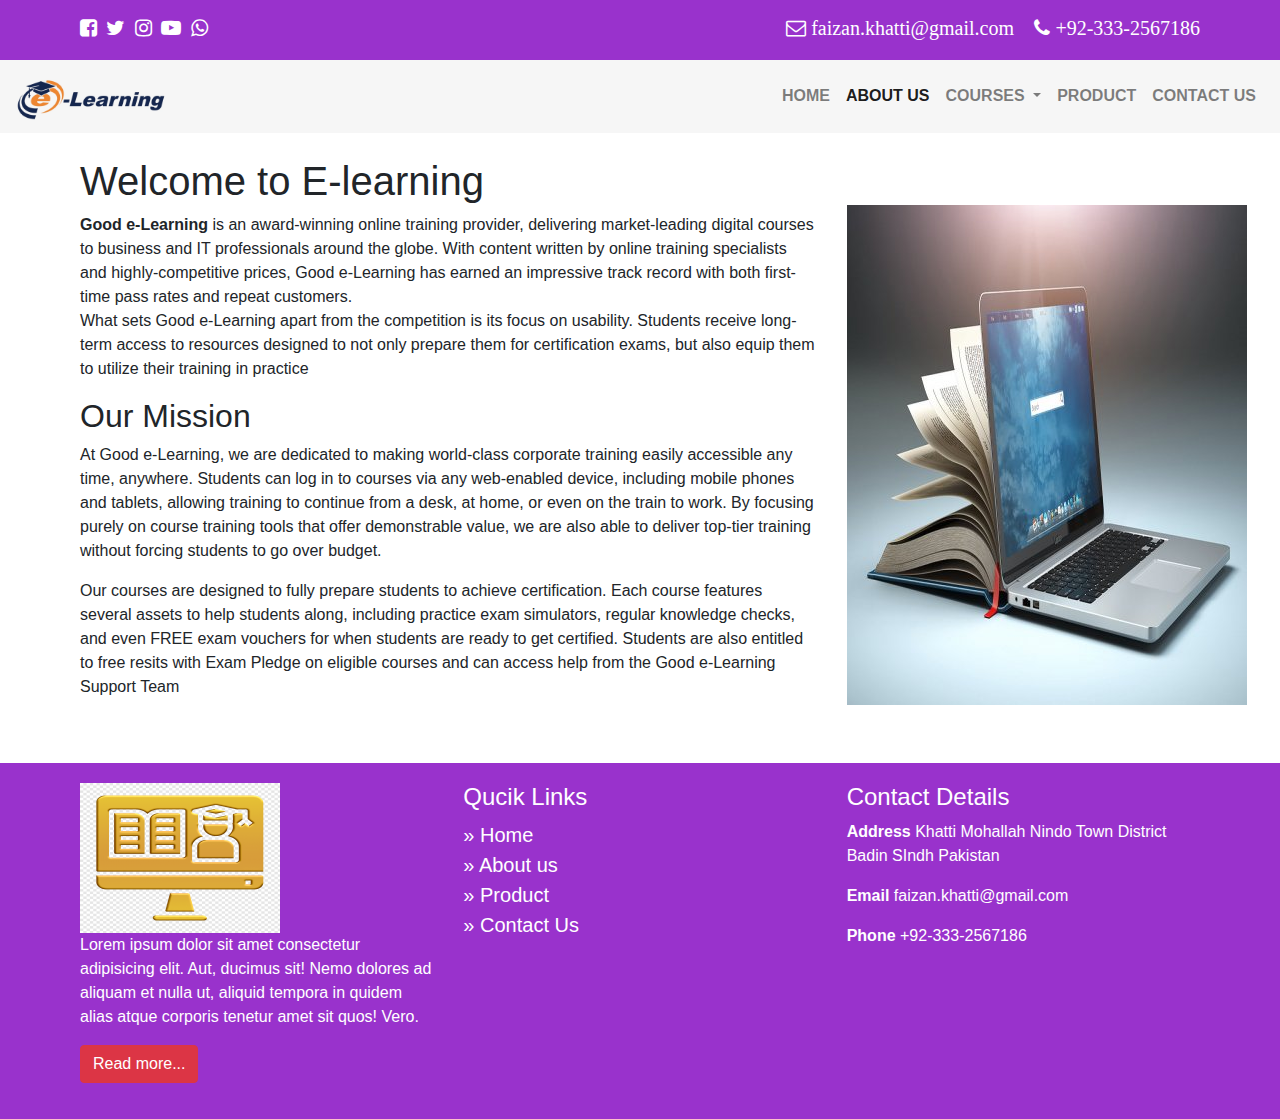
<file: about.html>
<!DOCTYPE html>
<html lang="en">
<head>
    <meta charset="UTF-8">
    <meta name="viewport" content="width=device-width, initial-scale=1.0">
    <title>Educational</title>
    <link rel="stylesheet" href="css/bootstrap.min.css">
    <link rel="stylesheet" href="css/style.css">
    <link rel="stylesheet" href="https://cdnjs.cloudflare.com/ajax/libs/font-awesome/4.7.0/css/font-awesome.min.css">
</head>
<body>
    
     <div class="container-fluid head1 pt-2 pb-2">
         <div class="container">
            <div class="row">
                <div class="col-sm-3">
                    <a href="#" class="social"><i class="fa fa-facebook-square" aria-hidden="true" style="font-size: 20px; color: white;"></i></a>
                    <a href="#" class="social"><i class="fa fa-twitter" aria-hidden="true" style="font-size: 20px; color: white;"></i></a>
                    <a href="#" class="social"><i class="fa fa-instagram" aria-hidden="true" style="font-size: 20px; color: white;"></i></a>
                    <a href="#" class="social"><i class="fa fa-youtube-play" aria-hidden="true" style="font-size: 20px; color: white;"></i></a>
                    <a href="#" class="social"><i class="fa fa-whatsapp" aria-hidden="true" style="font-size: 20px; color: white;"></i></a>
                </div>
                <div class="col-sm-9 text-right">
                    <i class="fa fa-envelope-o mr-3" aria-hidden="true" style="font-size: 20px; color: white;"> faizan.khatti@gmail.com</i>
                    <i class="fa fa-phone" aria-hidden="true" style="font-size: 20px; color: white;"> +92-333-2567186</i>
                </div>
            </div>
         </div>
         
     </div>




     <div>
        <nav class="navbar navbar-expand-lg navbar-light bg-light">
            <a class="navbar-brand" href="index.html">
                <img src="images/mlogo.png" width="150px" alt="">
            </a>
            <button class="navbar-toggler" type="button" data-toggle="collapse" data-target="#navbarText" aria-controls="navbarText" aria-expanded="false" aria-label="Toggle navigation">
              <span class="navbar-toggler-icon"></span>
            </button>
            <div class="collapse navbar-collapse" id="navbarText">
              <ul class="navbar-nav mr-auto">
                
              </ul>
              <span class="navbar-text">
                <ul class="navbar-nav mr-auto">
                    <li class="nav-item">
                      <a class="nav-link" href="index.html">HOME </a>
                    </li>
                    <li class="nav-item active">
                        <a class="nav-link" href="about.html">ABOUT US <span class="sr-only">(current)</span></a>
                    </li>
                    <li class="nav-item dropdown">
                      <a class="nav-link dropdown-toggle" href="#" id="navbarDropdownMenuLink" role="button" data-toggle="dropdown" aria-haspopup="true" aria-expanded="false">
                        COURSES
                      </a>
                      <div class="dropdown-menu" aria-labelledby="navbarDropdownMenuLink">
                        <a class="dropdown-item" href="webdev.html">WEB DEVELOPMENT</a>
                        <a class="dropdown-item" href="#">CCNA</a>
                        <a class="dropdown-item" href="#">OFFICE AUTOMATION</a>
                      </div>
                    </li>
                      <li class="nav-item">
                        <a class="nav-link" href="product.html">PRODUCT</a>
                      </li>
                    <li class="nav-item">
                        <a class="nav-link" href="contact.html">CONTACT US</a>
                    </li>
                    
                  </ul>
              </span>
            </div>
          </nav>





          








          <div class="container pt-4 pb-5">
              <div class="row">
                  <div class="col-sm-8">
                      <h1>Welcome to E-learning </h1>
                      <p> <strong> Good e-Learning </strong> is an award-winning online training provider, delivering market-leading digital 
                        courses to business and IT professionals around the globe. With content written by online training 
                        specialists and highly-competitive prices, Good e-Learning has earned an impressive track record 
                        with both first-time pass rates and repeat customers. <br>
                        What sets Good e-Learning apart from the competition is its focus on usability. 
                        Students receive long-term access to resources designed to not only prepare them for 
                        certification exams, but also equip them to utilize their training in practice
                      </p>
                      <h2>Our Mission</h2>
                      <p>At Good e-Learning, we are dedicated to making world-class corporate training easily 
                        accessible any time, anywhere. Students can log in to courses via any web-enabled device, 
                        including mobile phones and tablets, allowing training to continue from a desk, at home, or even 
                        on the train to work. By focusing purely on course training tools that offer demonstrable value, 
                        we are also able to deliver top-tier training without forcing students to go over budget.</p>
                        <p>Our courses are designed to fully prepare students to achieve certification. Each course features 
                          several assets to help students along, including practice exam simulators, regular knowledge checks, 
                          and even FREE exam vouchers for when students are ready to get certified. Students are also entitled 
                          to free resits with Exam Pledge on eligible courses and can access help from the Good e-Learning Support Team</p>


                  </div>
                  <div class="col-sm-4 mt-5">
                      <img src="images/elearningabout11.jpg" alt="Lang pic" class="img-responsive">
                  </div>
              </div>
          </div>


          





          







          <div class="container-fluid footer">
              <div class="container">
                  <div class="row">
                  <div class="col-sm-4">
                      <img src="images/elearning1.png" class="img-resposive" alt="">
                      <p>Lorem ipsum dolor sit amet consectetur adipisicing elit. Aut, ducimus sit! Nemo dolores ad aliquam et nulla ut, 
                          aliquid tempora in quidem alias atque corporis tenetur amet sit quos! Vero.</p>
                          <p> <a href="#" class="btn btn-danger">Read more...</a> </p>
                  </div>

                  <div class="col-sm-4">
                      <h4>Qucik Links</h4>
                      <ul>
                          <li> <a href="index.html">&raquo; Home </a></li>
                          <li> <a href="about.html">&raquo; About us </a></li>
                          <li> <a href="product.html">&raquo; Product </a></li>
                          <li> <a href="contact.html">&raquo; Contact Us </a> </li>
                      </ul>
                  </div>

                  <div class="col-sm-4">
                    <h4>Contact Details</h4>
                    <p><strong>Address</strong> Khatti Mohallah Nindo Town District Badin SIndh Pakistan</p>
                    <p><strong>Email</strong> faizan.khatti@gmail.com</p>
                    <p><strong>Phone</strong> +92-333-2567186</p>
                  </div>
                </div>
              </div>
          </div>











    <script src="js/jquery.js"></script>
    <script src="js/bootstrap.min.js"></script>
</body>
</html>
</file>
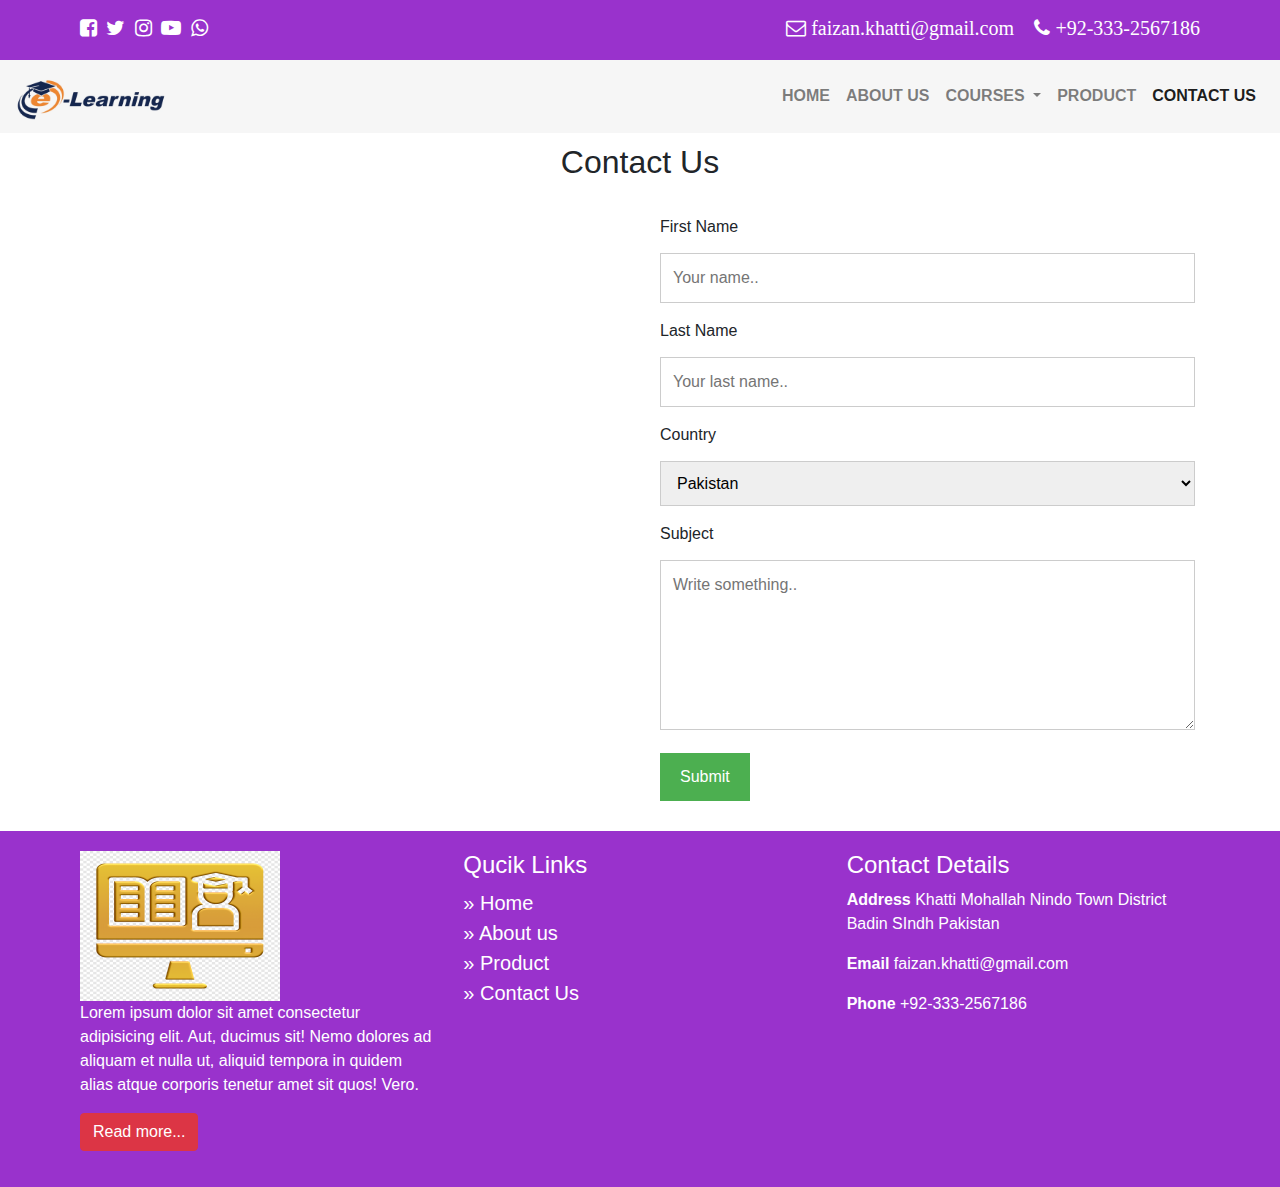
<file: contact.html>
<!DOCTYPE html>
<html lang="en">
<head>
    <meta charset="UTF-8">
    <meta name="viewport" content="width=device-width, initial-scale=1.0">
    <title>Educational</title>
    <link rel="stylesheet" href="css/bootstrap.min.css">
    <link rel="stylesheet" href="css/style.css">
    <link rel="stylesheet" href="https://cdnjs.cloudflare.com/ajax/libs/font-awesome/4.7.0/css/font-awesome.min.css">
</head>
<body>
    
     <div class="container-fluid head1 pt-2 pb-2">
         <div class="container">
            <div class="row">
                <div class="col-sm-3">
                    <a href="#" class="social"><i class="fa fa-facebook-square" aria-hidden="true" style="font-size: 20px; color: white;"></i></a>
                    <a href="#" class="social"><i class="fa fa-twitter" aria-hidden="true" style="font-size: 20px; color: white;"></i></a>
                    <a href="#" class="social"><i class="fa fa-instagram" aria-hidden="true" style="font-size: 20px; color: white;"></i></a>
                    <a href="#" class="social"><i class="fa fa-youtube-play" aria-hidden="true" style="font-size: 20px; color: white;"></i></a>
                    <a href="#" class="social"><i class="fa fa-whatsapp" aria-hidden="true" style="font-size: 20px; color: white;"></i></a>
                </div>
                <div class="col-sm-9 text-right">
                    <i class="fa fa-envelope-o mr-3" aria-hidden="true" style="font-size: 20px; color: white;"> faizan.khatti@gmail.com</i>
                    <i class="fa fa-phone" aria-hidden="true" style="font-size: 20px; color: white;"> +92-333-2567186</i>
                </div>
            </div>
         </div>
         
     </div>




     <div>
        <nav class="navbar navbar-expand-lg navbar-light bg-light">
            <a class="navbar-brand" href="index.html">
                <img src="images/mlogo.png" width="150px" alt="">
            </a>
            <button class="navbar-toggler" type="button" data-toggle="collapse" data-target="#navbarText" aria-controls="navbarText" aria-expanded="false" aria-label="Toggle navigation">
              <span class="navbar-toggler-icon"></span>
            </button>
            <div class="collapse navbar-collapse" id="navbarText">
              <ul class="navbar-nav mr-auto">
                
              </ul>
              <span class="navbar-text">
                <ul class="navbar-nav mr-auto">
                    <li class="nav-item">
                      <a class="nav-link" href="index.html">HOME </a>
                    </li>
                    <li class="nav-item">
                        <a class="nav-link" href="about.html">ABOUT US</a>
                    </li>
                    <li class="nav-item dropdown">
                      <a class="nav-link dropdown-toggle" href="#" id="navbarDropdownMenuLink" role="button" data-toggle="dropdown" aria-haspopup="true" aria-expanded="false">
                        COURSES
                      </a>
                      <div class="dropdown-menu" aria-labelledby="navbarDropdownMenuLink">
                        <a class="dropdown-item" href="webdev.html">WEB DEVELOPMENT</a>
                        <a class="dropdown-item" href="#">CCNA</a>
                        <a class="dropdown-item" href="#">OFFICE AUTOMATION</a>
                      </div>
                    </li>
                      <li class="nav-item">
                        <a class="nav-link" href="product.html">PRODUCT</a>
                      </li>
                    <li class="nav-item active">
                        <a class="nav-link" href="contact.html">CONTACT US <span class="sr-only">(current)</span></a>
                    </li>
                    
                  </ul>
              </span>
            </div>
          </nav>







          
          <div class="container">
            <div style="text-align:center">
              <h2>Contact Us</h2>
            </div>
            <div class="row">
              <div class="column">
                <iframe src="https://www.google.com/maps/embed?pb=!1m18!1m12!1m3!1d29011.992024420804!2d69.0212703294201!3d24.640946593957835!2m3!1f0!2f0!3f0!3m2!1i1024!2i768!4f13.1!3m3!1m2!1s0x394e710d47113b3d%3A0x35e99c7ed134edd8!2sNindo%20Shaher%20Nindo%2C%20Badin%2C%20Sindh%2C%20Pakistan!5e0!3m2!1sen!2s!4v1591332655684!5m2!1sen!2s" 
                width="500" height="550" frameborder="0" style="border:0;" allowfullscreen="" aria-hidden="false" tabindex="0"></iframe>
              </div>
              <div class="column">
                <form action="/action_page.php">
                  <label for="fname">First Name</label>
                  <input type="text" id="fname" name="firstname" placeholder="Your name..">
                  <label for="lname">Last Name</label>
                  <input type="text" id="lname" name="lastname" placeholder="Your last name..">
                  <label for="country">Country</label>
                  <select id="country" name="country">
                    <option value="australia">Pakistan</option>
                    <option value="canada">India</option>
                    <option value="usa">Dubai</option>
                  </select>
                  <label for="subject">Subject</label>
                  <textarea id="subject" name="subject" placeholder="Write something.." style="height:170px"></textarea>
                  <input type="submit" value="Submit">
                </form>
              </div>
            </div>
          </div>










          





          







          <div class="container-fluid footer">
              <div class="container">
                  <div class="row">
                  <div class="col-sm-4">
                      <img src="images/elearning1.png" class="img-resposive" alt="">
                      <p>Lorem ipsum dolor sit amet consectetur adipisicing elit. Aut, ducimus sit! Nemo dolores ad aliquam et nulla ut, 
                          aliquid tempora in quidem alias atque corporis tenetur amet sit quos! Vero.</p>
                          <p> <a href="#" class="btn btn-danger">Read more...</a> </p>
                  </div>

                  <div class="col-sm-4">
                      <h4>Qucik Links</h4>
                      <ul>
                          <li> <a href="index.html">&raquo; Home </a></li>
                          <li> <a href="about.html">&raquo; About us </a></li>
                          <li> <a href="product.html">&raquo; Product </a></li>
                          <li> <a href="contact.html">&raquo; Contact Us </a> </li>
                      </ul>
                  </div>

                  <div class="col-sm-4">
                    <h4>Contact Details</h4>
                    <p><strong>Address</strong> Khatti Mohallah Nindo Town District Badin SIndh Pakistan</p>
                    <p><strong>Email</strong> faizan.khatti@gmail.com</p>
                    <p><strong>Phone</strong> +92-333-2567186</p>
                  </div>
                </div>
              </div>
          </div>











    <script src="js/jquery.js"></script>
    <script src="js/bootstrap.min.js"></script>
</body>
</html>
</file>
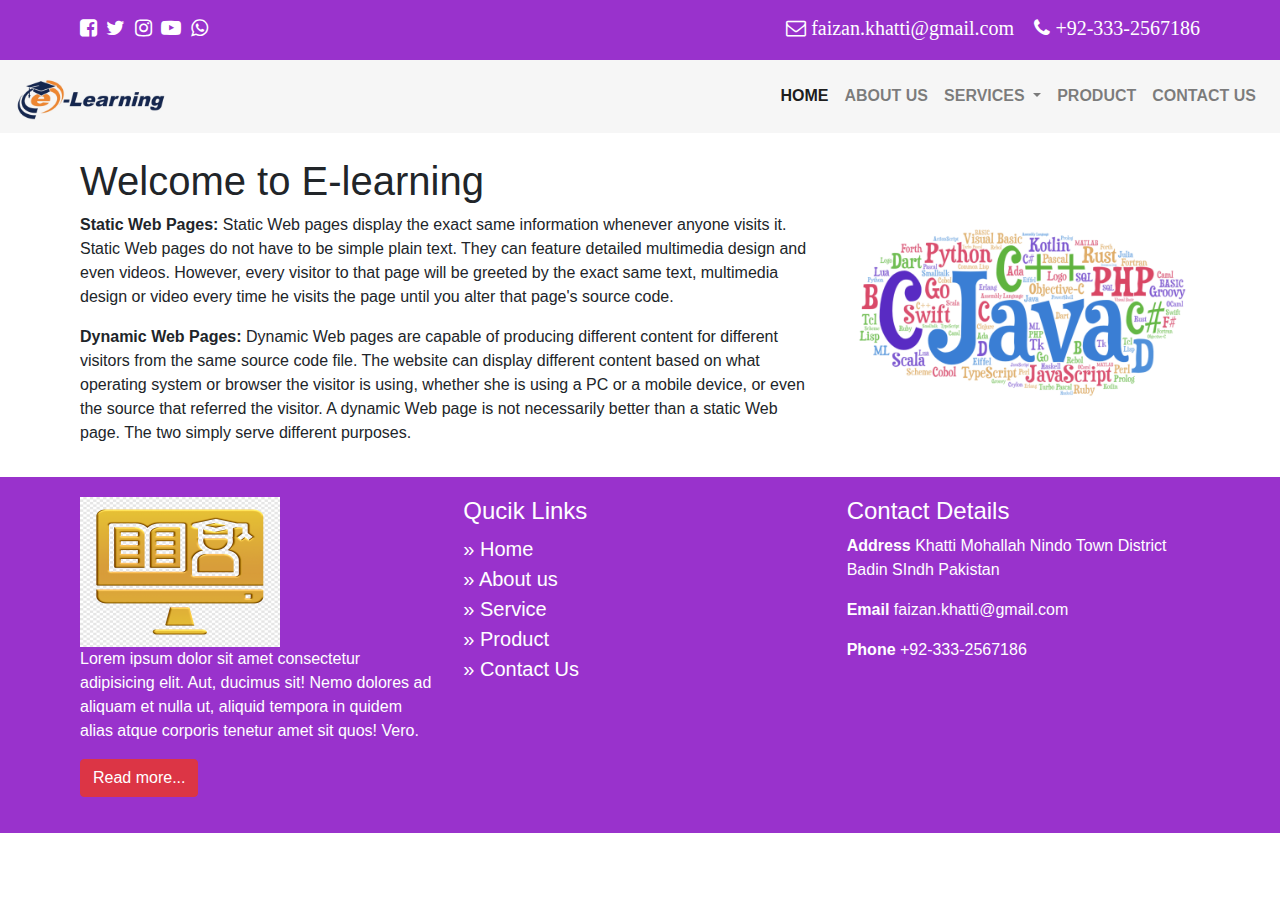
<file: course.html>
<!DOCTYPE html>
<html lang="en">
<head>
    <meta charset="UTF-8">
    <meta name="viewport" content="width=device-width, initial-scale=1.0">
    <title>Educational</title>
    <link rel="stylesheet" href="css/bootstrap.min.css">
    <link rel="stylesheet" href="css/style.css">
    <link rel="stylesheet" href="https://cdnjs.cloudflare.com/ajax/libs/font-awesome/4.7.0/css/font-awesome.min.css">
</head>
<body>
    
     <div class="container-fluid head1 pt-2 pb-2">
         <div class="container">
            <div class="row">
                <div class="col-sm-3">
                    <a href="#" class="social"><i class="fa fa-facebook-square" aria-hidden="true" style="font-size: 20px; color: white;"></i></a>
                    <a href="#" class="social"><i class="fa fa-twitter" aria-hidden="true" style="font-size: 20px; color: white;"></i></a>
                    <a href="#" class="social"><i class="fa fa-instagram" aria-hidden="true" style="font-size: 20px; color: white;"></i></a>
                    <a href="#" class="social"><i class="fa fa-youtube-play" aria-hidden="true" style="font-size: 20px; color: white;"></i></a>
                    <a href="#" class="social"><i class="fa fa-whatsapp" aria-hidden="true" style="font-size: 20px; color: white;"></i></a>
                </div>
                <div class="col-sm-9 text-right">
                    <i class="fa fa-envelope-o mr-3" aria-hidden="true" style="font-size: 20px; color: white;"> faizan.khatti@gmail.com</i>
                    <i class="fa fa-phone" aria-hidden="true" style="font-size: 20px; color: white;"> +92-333-2567186</i>
                </div>
            </div>
         </div>
         
     </div>




     <div>
        <nav class="navbar navbar-expand-lg navbar-light bg-light">
            <a class="navbar-brand" href="#">
                <img src="images/mlogo.png" width="150px" alt="">
            </a>
            <button class="navbar-toggler" type="button" data-toggle="collapse" data-target="#navbarText" aria-controls="navbarText" aria-expanded="false" aria-label="Toggle navigation">
              <span class="navbar-toggler-icon"></span>
            </button>
            <div class="collapse navbar-collapse" id="navbarText">
              <ul class="navbar-nav mr-auto">
                
              </ul>
              <span class="navbar-text">
                <ul class="navbar-nav mr-auto">
                    <li class="nav-item active">
                      <a class="nav-link" href="#">HOME <span class="sr-only">(current)</span></a>
                    </li>
                    <li class="nav-item">
                        <a class="nav-link" href="#">ABOUT US</a>
                    </li>
                    <li class="nav-item dropdown">
                        <a class="nav-link dropdown-toggle" href="#" id="navbarDropdownMenuLink" role="button" data-toggle="dropdown" aria-haspopup="true" aria-expanded="false">
                          SERVICES
                        </a>
                        <div class="dropdown-menu" aria-labelledby="navbarDropdownMenuLink">
                          <a class="dropdown-item" href="#">CHILD CLOTH</a>
                          <a class="dropdown-item" href="#">MAN CLOTH</a>
                          <a class="dropdown-item" href="#">WOMAN CLOTH</a>
                        </div>
                      </li>
                      <li class="nav-item">
                        <a class="nav-link" href="#">PRODUCT</a>
                      </li>
                    <li class="nav-item">
                        <a class="nav-link" href="#">CONTACT US</a>
                    </li>
                    
                  </ul>
              </span>
            </div>
          </nav>





          








          <div class="container pt-4 pb-3">
              <div class="row">
                  <div class="col-sm-8">
                      <h1>Welcome to E-learning </h1>
                      <p> <b> Static Web Pages: </b>
                        Static Web pages display the exact same information whenever anyone visits it. 
                        Static Web pages do not have to be simple plain text. They can feature detailed multimedia 
                        design and even videos. However, every visitor to that page will be greeted by the 
                        exact same text, multimedia design or video every time he visits the page until 
                        you alter that page's source code.
                    </p>
                    <p> <b> Dynamic Web Pages: </b>
                            Dynamic Web pages are capable of producing different content for different visitors 
                            from the same source code file. The website can display different content based on 
                            what operating system or browser the visitor is using, whether she is using a PC or a 
                            mobile device, or even the source that referred the visitor. 
                            A dynamic Web page is not necessarily better than a static Web page. 
                            The two simply serve different purposes.
                    </p>
                  </div>
                  <div class="col-sm-4 mt-5">
                      <img src="images/lang2.png" width="350px" alt="Lang pic" class="img-responsive">
                  </div>
              </div>
          </div>


          





          







          <div class="container-fluid footer">
              <div class="container">
                  <div class="row">
                  <div class="col-sm-4">
                      <img src="images/elearning1.png" class="img-resposive" alt="">
                      <p>Lorem ipsum dolor sit amet consectetur adipisicing elit. Aut, ducimus sit! Nemo dolores ad aliquam et nulla ut, 
                          aliquid tempora in quidem alias atque corporis tenetur amet sit quos! Vero.</p>
                          <p> <a href="#" class="btn btn-danger">Read more...</a> </p>
                  </div>

                  <div class="col-sm-4">
                      <h4>Qucik Links</h4>
                      <ul>
                          <li> <a href="#">&raquo; Home </a></li>
                          <li> <a href="#">&raquo; About us </a></li>
                          <li> <a href="#">&raquo; Service  </a></li>
                          <li> <a href="#">&raquo; Product </a></li>
                          <li> <a href="#">&raquo; Contact Us </a> </li>
                      </ul>
                  </div>

                  <div class="col-sm-4">
                    <h4>Contact Details</h4>
                    <p><strong>Address</strong> Khatti Mohallah Nindo Town District Badin SIndh Pakistan</p>
                    <p><strong>Email</strong> faizan.khatti@gmail.com</p>
                    <p><strong>Phone</strong> +92-333-2567186</p>
                  </div>
                </div>
              </div>
          </div>











    <script src="js/jquery.js"></script>
    <script src="js/bootstrap.min.js"></script>
</body>
</html>
</file>
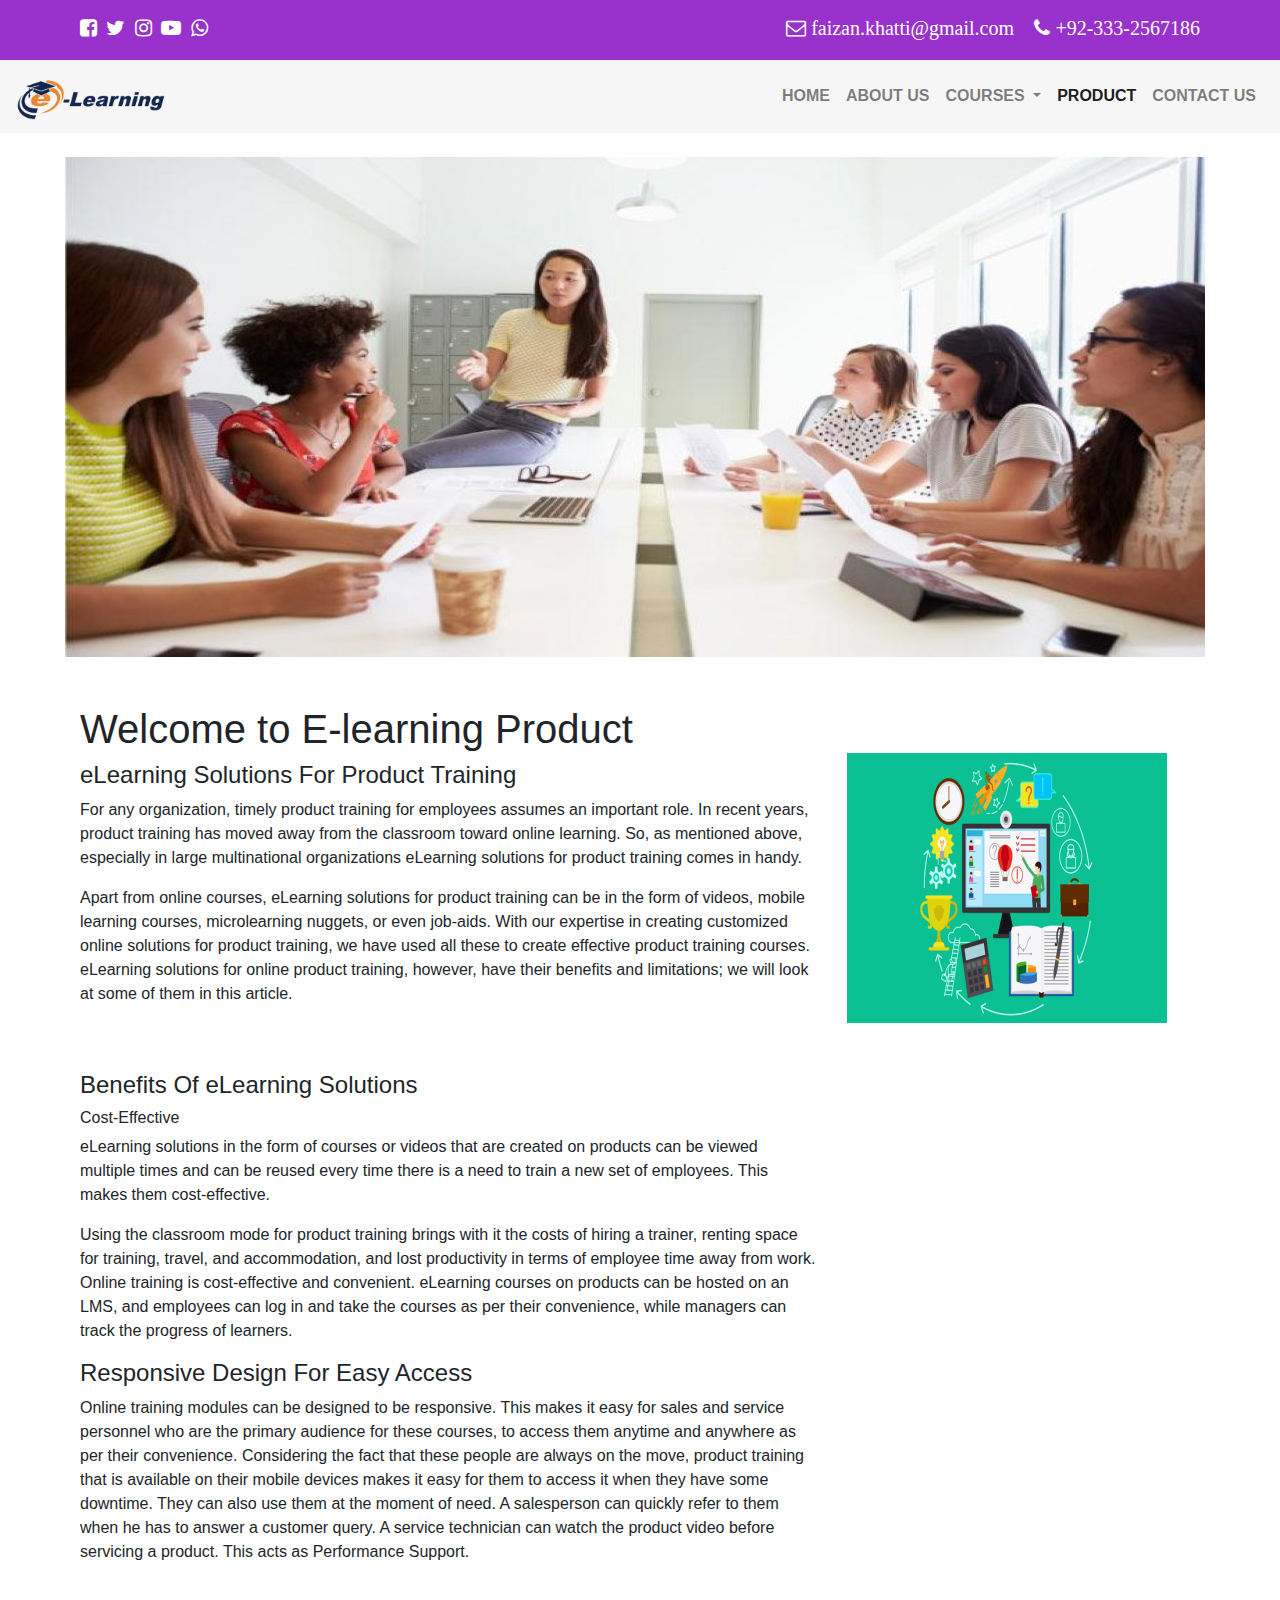
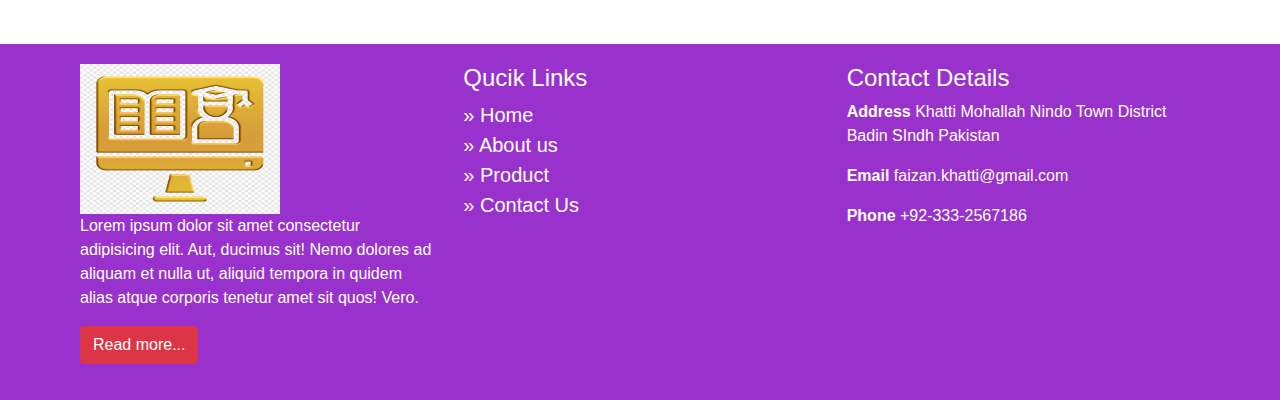
<file: product.html>
<!DOCTYPE html>
<html lang="en">
<head>
    <meta charset="UTF-8">
    <meta name="viewport" content="width=device-width, initial-scale=1.0">
    <title>Educational</title>
    <link rel="stylesheet" href="css/bootstrap.min.css">
    <link rel="stylesheet" href="css/style.css">
    <link rel="stylesheet" href="https://cdnjs.cloudflare.com/ajax/libs/font-awesome/4.7.0/css/font-awesome.min.css">
</head>
<body>
    
     <div class="container-fluid head1 pt-2 pb-2">
         <div class="container">
            <div class="row">
                <div class="col-sm-3">
                    <a href="#" class="social"><i class="fa fa-facebook-square" aria-hidden="true" style="font-size: 20px; color: white;"></i></a>
                    <a href="#" class="social"><i class="fa fa-twitter" aria-hidden="true" style="font-size: 20px; color: white;"></i></a>
                    <a href="#" class="social"><i class="fa fa-instagram" aria-hidden="true" style="font-size: 20px; color: white;"></i></a>
                    <a href="#" class="social"><i class="fa fa-youtube-play" aria-hidden="true" style="font-size: 20px; color: white;"></i></a>
                    <a href="#" class="social"><i class="fa fa-whatsapp" aria-hidden="true" style="font-size: 20px; color: white;"></i></a>
                </div>
                <div class="col-sm-9 text-right">
                    <i class="fa fa-envelope-o mr-3" aria-hidden="true" style="font-size: 20px; color: white;"> faizan.khatti@gmail.com</i>
                    <i class="fa fa-phone" aria-hidden="true" style="font-size: 20px; color: white;"> +92-333-2567186</i>
                </div>
            </div>
         </div>
         
     </div>




     <div>
        <nav class="navbar navbar-expand-lg navbar-light bg-light">
            <a class="navbar-brand" href="index.html">
                <img src="images/mlogo.png" width="150px" alt="">
            </a>
            <button class="navbar-toggler" type="button" data-toggle="collapse" data-target="#navbarText" aria-controls="navbarText" aria-expanded="false" aria-label="Toggle navigation">
              <span class="navbar-toggler-icon"></span>
            </button>
            <div class="collapse navbar-collapse" id="navbarText">
              <ul class="navbar-nav mr-auto">
                
              </ul>
              <span class="navbar-text">
                <ul class="navbar-nav mr-auto">
                    <li class="nav-item">
                      <a class="nav-link" href="index.html">HOME </a>
                    </li>
                    <li class="nav-item">
                        <a class="nav-link" href="about.html">ABOUT US</a>
                    </li>
                    <li class="nav-item dropdown">
                      <a class="nav-link dropdown-toggle" href="#" id="navbarDropdownMenuLink" role="button" data-toggle="dropdown" aria-haspopup="true" aria-expanded="false">
                        COURSES
                      </a>
                      <div class="dropdown-menu" aria-labelledby="navbarDropdownMenuLink">
                        <a class="dropdown-item" href="webdev.html">WEB DEVELOPMENT</a>
                        <a class="dropdown-item" href="#">CCNA</a>
                        <a class="dropdown-item" href="#">OFFICE AUTOMATION</a>
                      </div>
                    </li>
                      <li class="nav-item active">
                        <a class="nav-link" href="product.html">PRODUCT <span class="sr-only">(current)</span></a>
                      </li>
                    <li class="nav-item">
                        <a class="nav-link" href="contact.html">CONTACT US</a>
                    </li>
                    
                  </ul>
              </span>
            </div>
          </nav>





          








          <div class="container pt-4 pb-3">
            <div class="row">
              <div> <img src="images/product1.jpg" class="mt-0 mb-5 pt-0" alt=""> </div>
            </div>
              <div class="row pb-5">
                  <div class="col-sm-8">
                      <h1>Welcome to E-learning Product</h1>
                      <h4>eLearning Solutions For Product Training</h4>
                      <p>For any organization, timely product training for employees assumes an important role. 
                        In recent years, product training has moved away from the classroom toward online learning. 
                        So, as mentioned above, especially in large multinational organizations eLearning solutions 
                        for product training comes in handy.</p>
                    <p>Apart from online courses, eLearning solutions for product training can be in the form of videos, 
                      mobile learning courses, microlearning nuggets, or even job-aids. With our expertise in creating 
                      customized online solutions for product training, we have used all these to create effective product 
                      training courses. eLearning solutions for online product training, however, have their benefits 
                      and limitations; we will look at some of them in this article.</p>

                  </div>
                  <div class="col-sm-4 mt-5">
                      <img src="images/pro11.png" alt="Lang pic" class="img-responsive">
                  </div>
              </div>
              <div class="row pb-5">
                <div class="col-sm-8">
                  <h4>Benefits Of eLearning Solutions</h4>
                  <h6>Cost-Effective</h6>
                  <p>eLearning solutions in the form of courses or videos that are created on products can be 
                    viewed multiple times and can be reused every time there is a need to train a new set of employees. 
                    This makes them cost-effective.</p>
                    <p>Using the classroom mode for product training brings with it the costs of hiring a trainer,
                      renting space for training, travel, and accommodation, and lost productivity in terms of employee 
                      time away from work. Online training is cost-effective and convenient. eLearning courses on products can be 
                      hosted on an LMS, and employees can log in and take the courses as per their convenience, 
                      while managers can track the progress of learners.</p>


                  <h4>Responsive Design For Easy Access</h4>
                  <p>Online training modules can be designed to be responsive. This makes it easy for sales and service 
                    personnel who are the primary audience for these courses, to access them anytime and anywhere as per 
                    their convenience. Considering the fact that these people are always on the move, product training that 
                    is available on their mobile devices makes it easy for them to access it when they have some downtime. 
                    They can also use them at the moment of need. A salesperson can quickly refer to them when he has to answer 
                    a customer query. A service technician can watch the product video before servicing a product. 
                    This acts as Performance Support.</p>

                </div>
                <div class="col-sm-4"></div>
              </div>
          </div>


          





          







          <div class="container-fluid footer">
              <div class="container">
                  <div class="row">
                  <div class="col-sm-4">
                      <img src="images/elearning1.png" class="img-resposive" alt="">
                      <p>Lorem ipsum dolor sit amet consectetur adipisicing elit. Aut, ducimus sit! Nemo dolores ad aliquam et nulla ut, 
                          aliquid tempora in quidem alias atque corporis tenetur amet sit quos! Vero.</p>
                          <p> <a href="#" class="btn btn-danger">Read more...</a> </p>
                  </div>

                  <div class="col-sm-4">
                      <h4>Qucik Links</h4>
                      <ul>
                          <li> <a href="index.html">&raquo; Home </a></li>
                          <li> <a href="about.html">&raquo; About us </a></li>
                          <li> <a href="product.html">&raquo; Product </a></li>
                          <li> <a href="contact.html">&raquo; Contact Us </a> </li>
                      </ul>
                  </div>

                  <div class="col-sm-4">
                    <h4>Contact Details</h4>
                    <p><strong>Address</strong> Khatti Mohallah Nindo Town District Badin SIndh Pakistan</p>
                    <p><strong>Email</strong> faizan.khatti@gmail.com</p>
                    <p><strong>Phone</strong> +92-333-2567186</p>
                  </div>
                </div>
              </div>
          </div>











    <script src="js/jquery.js"></script>
    <script src="js/bootstrap.min.js"></script>
</body>
</html>
</file>
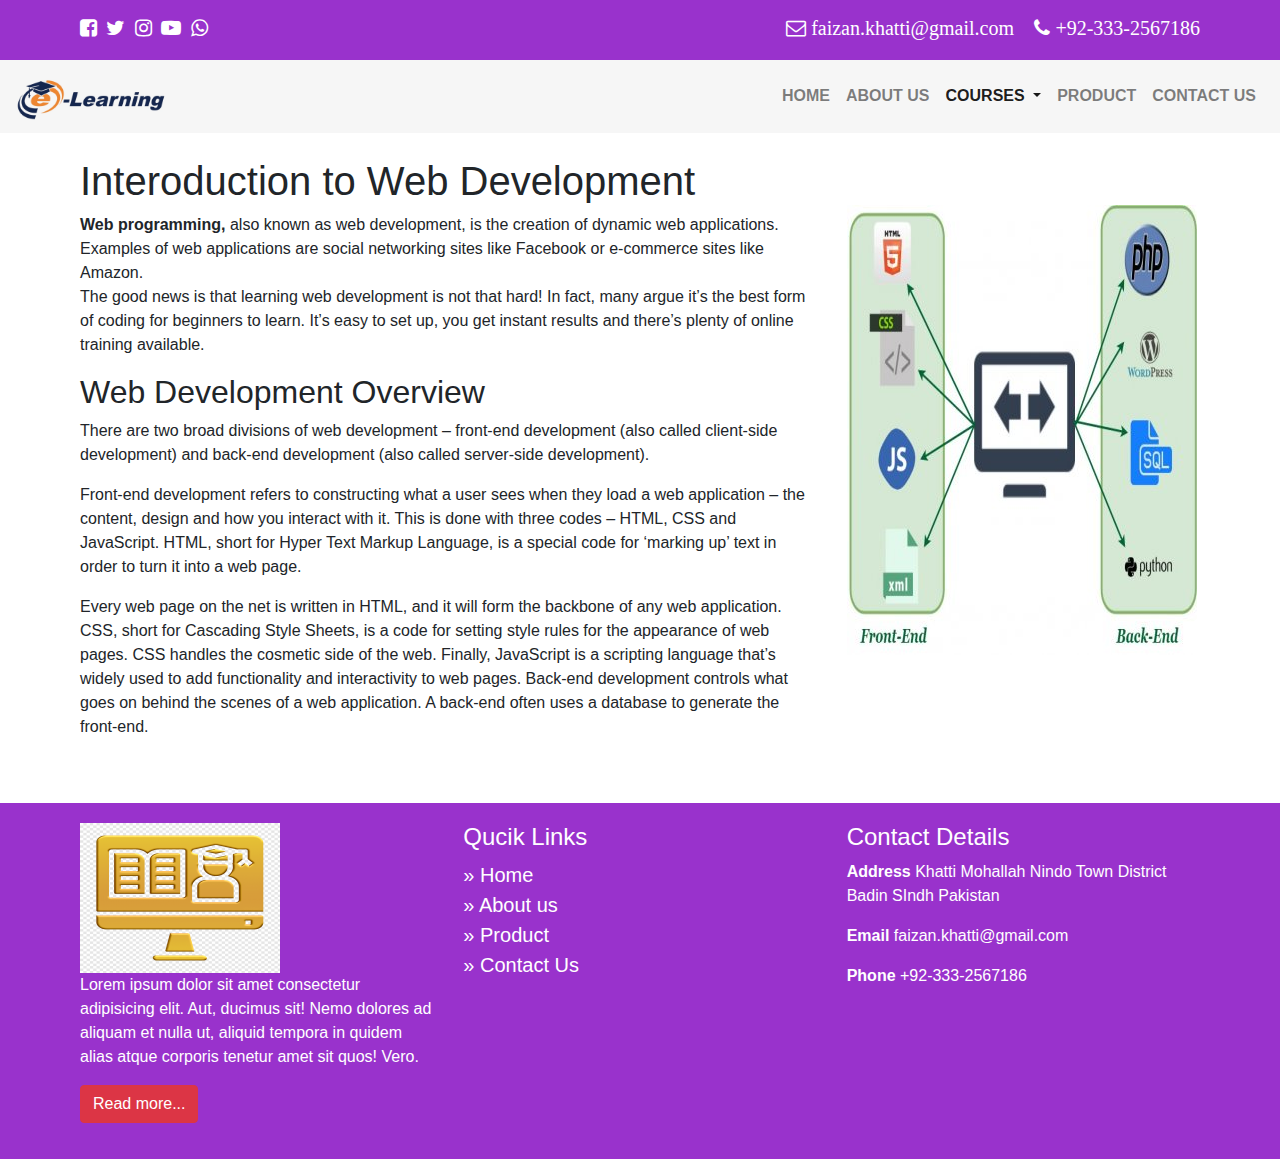
<file: webdev.html>
<!DOCTYPE html>
<html lang="en">
<head>
    <meta charset="UTF-8">
    <meta name="viewport" content="width=device-width, initial-scale=1.0">
    <title>Educational</title>
    <link rel="stylesheet" href="css/bootstrap.min.css">
    <link rel="stylesheet" href="css/style.css">
    <link rel="stylesheet" href="https://cdnjs.cloudflare.com/ajax/libs/font-awesome/4.7.0/css/font-awesome.min.css">
</head>
<body>
    
     <div class="container-fluid head1 pt-2 pb-2">
         <div class="container">
            <div class="row">
                <div class="col-sm-3">
                    <a href="#" class="social"><i class="fa fa-facebook-square" aria-hidden="true" style="font-size: 20px; color: white;"></i></a>
                    <a href="#" class="social"><i class="fa fa-twitter" aria-hidden="true" style="font-size: 20px; color: white;"></i></a>
                    <a href="#" class="social"><i class="fa fa-instagram" aria-hidden="true" style="font-size: 20px; color: white;"></i></a>
                    <a href="#" class="social"><i class="fa fa-youtube-play" aria-hidden="true" style="font-size: 20px; color: white;"></i></a>
                    <a href="#" class="social"><i class="fa fa-whatsapp" aria-hidden="true" style="font-size: 20px; color: white;"></i></a>
                </div>
                <div class="col-sm-9 text-right">
                    <i class="fa fa-envelope-o mr-3" aria-hidden="true" style="font-size: 20px; color: white;"> faizan.khatti@gmail.com</i>
                    <i class="fa fa-phone" aria-hidden="true" style="font-size: 20px; color: white;"> +92-333-2567186</i>
                </div>
            </div>
         </div>
         
     </div>




     <div>
        <nav class="navbar navbar-expand-lg navbar-light bg-light">
            <a class="navbar-brand" href="index.html">
                <img src="images/mlogo.png" width="150px" alt="">
            </a>
            <button class="navbar-toggler" type="button" data-toggle="collapse" data-target="#navbarText" aria-controls="navbarText" aria-expanded="false" aria-label="Toggle navigation">
              <span class="navbar-toggler-icon"></span>
            </button>
            <div class="collapse navbar-collapse" id="navbarText">
              <ul class="navbar-nav mr-auto">
                
              </ul>
              <span class="navbar-text">
                <ul class="navbar-nav mr-auto">
                    <li class="nav-item">
                      <a class="nav-link" href="index.html">HOME </a>
                    </li>
                    <li class="nav-item">
                        <a class="nav-link" href="about.html">ABOUT US </a>
                    </li>
                    <li class="nav-item dropdown active">
                      <a class="nav-link dropdown-toggle" href="#" id="navbarDropdownMenuLink" role="button" data-toggle="dropdown" aria-haspopup="true" aria-expanded="false">
                        COURSES
                      </a>
                      <div class="dropdown-menu" aria-labelledby="navbarDropdownMenuLink">
                        <a class="dropdown-item" href="webdev.html">WEB DEVELOPMENT <span class="sr-only">(current)</span></a>
                        <a class="dropdown-item" href="#">CCNA</a>
                        <a class="dropdown-item" href="#">OFFICE AUTOMATION</a>
                      </div>
                    </li>
                      <li class="nav-item">
                        <a class="nav-link" href="product.html">PRODUCT</a>
                      </li>
                    <li class="nav-item">
                        <a class="nav-link" href="contact.html">CONTACT US</a>
                    </li>
                    
                  </ul>
              </span>
            </div>
          </nav>





          








          <div class="container pt-4 pb-5">
              <div class="row">
                  <div class="col-sm-8">
                      <h1>Interoduction to Web Development </h1>
                      <p> <strong> Web programming, </strong> also known as web development, is the creation of dynamic web applications. 
                        Examples of web applications are social networking sites like Facebook or e-commerce sites like Amazon.
                        <br>
                        The good news is that learning web development is not that hard!
                        In fact, many argue it’s the best form of coding for beginners to learn. It’s easy to set up, you get 
                        instant results and there’s plenty of online training available.
                      </p>
                      <h2>Web Development Overview</h2>
                      <p>There are two broad divisions of web development – front-end development (also called client-side development) 
                        and back-end development (also called server-side development).

                        <p> Front-end development refers to constructing what a user sees when they load a web application – the content, 
                        design and how you interact with it. This is done with three codes – HTML, CSS and JavaScript.
                        HTML, short for Hyper Text Markup Language, is a special code for ‘marking up’ text in order to 
                        turn it into a web page. </p> 
                        <p> Every web page on the net is written in HTML, and it will form the backbone of 
                        any web application. CSS, short for Cascading Style Sheets, is a code for setting 
                        style rules for the appearance of web pages. CSS handles the cosmetic side of the web. 
                        Finally, JavaScript is a scripting language that’s widely used to add functionality and interactivity to 
                        web pages.
                        Back-end development controls what goes on behind the scenes of a web application. A back-end 
                        often uses a database to generate the front-end.</p>

                  </div>
                  <div class="col-sm-4 mt-5">
                      <img src="images/forntend1.jpg" alt="Lang pic" class="img-responsive">
                  </div>
              </div>
          </div>


          





          







          <div class="container-fluid footer">
              <div class="container">
                  <div class="row">
                  <div class="col-sm-4">
                      <img src="images/elearning1.png" class="img-resposive" alt="">
                      <p>Lorem ipsum dolor sit amet consectetur adipisicing elit. Aut, ducimus sit! Nemo dolores ad aliquam et nulla ut, 
                          aliquid tempora in quidem alias atque corporis tenetur amet sit quos! Vero.</p>
                          <p> <a href="#" class="btn btn-danger">Read more...</a> </p>
                  </div>

                  <div class="col-sm-4">
                      <h4>Qucik Links</h4>
                      <ul>
                          <li> <a href="index.html">&raquo; Home </a></li>
                          <li> <a href="about.html">&raquo; About us </a></li>
                          <li> <a href="product.html">&raquo; Product </a></li>
                          <li> <a href="contact.html">&raquo; Contact Us </a> </li>
                      </ul>
                  </div>

                  <div class="col-sm-4">
                    <h4>Contact Details</h4>
                    <p><strong>Address</strong> Khatti Mohallah Nindo Town District Badin SIndh Pakistan</p>
                    <p><strong>Email</strong> faizan.khatti@gmail.com</p>
                    <p><strong>Phone</strong> +92-333-2567186</p>
                  </div>
                </div>
              </div>
          </div>











    <script src="js/jquery.js"></script>
    <script src="js/bootstrap.min.js"></script>
</body>
</html>
</file>
<file: css/style.css>
.head1{
    /* background-color: #D2B48C !important; */
    background-color: #9932CC !important;
}

.social{
    margin-right: 5px;
}

.navbar{
    /* background-color: #9932CC !important; */
    background-color: #F6F6F6 !important;
}

.nav-link{
    font-weight: bold;
}

.our_course{
    background-color: #9932CC !important;
}

.our_course h1{
    color: white;
}

.footer{
    color: white;
    background-color: #9932CC !important;
    padding: 10px;
}

.footer p{
    color: white;
}

.footer ul{
    list-style: none;
    margin: 0;
    padding: 0;

}

.footer ul li a{
    color: white;
    font-size: 20px;
}


body {
    font-family: Arial, Helvetica, sans-serif;
  }
  
  * {
    box-sizing: border-box;
  }
  

  input[type=text], select, textarea {
    width: 100%;
    padding: 12px;
    border: 1px solid #ccc;
    margin-top: 6px;
    margin-bottom: 16px;
    resize: vertical;
  }
  
  input[type=submit] {
    background-color: #4CAF50;
    color: white;
    padding: 12px 20px;
    border: none;
    cursor: pointer;
  }
  
  input[type=submit]:hover {
    background-color: #45a049;
  }
  

  .container {
    border-radius: 5px;
    padding: 10px;
  }
  
 
  .column {
    float: left;
    width: 50%;
    margin-top: 6px;
    padding: 20px;
  }
  
 
  .row:after {
    content: "";
    display: table;
    clear: both;
  }
  
  
  @media screen and (max-width: 600px) {
    .column, input[type=submit] {
      width: 100%;
      margin-top: 0;
    }
  }
</file>
